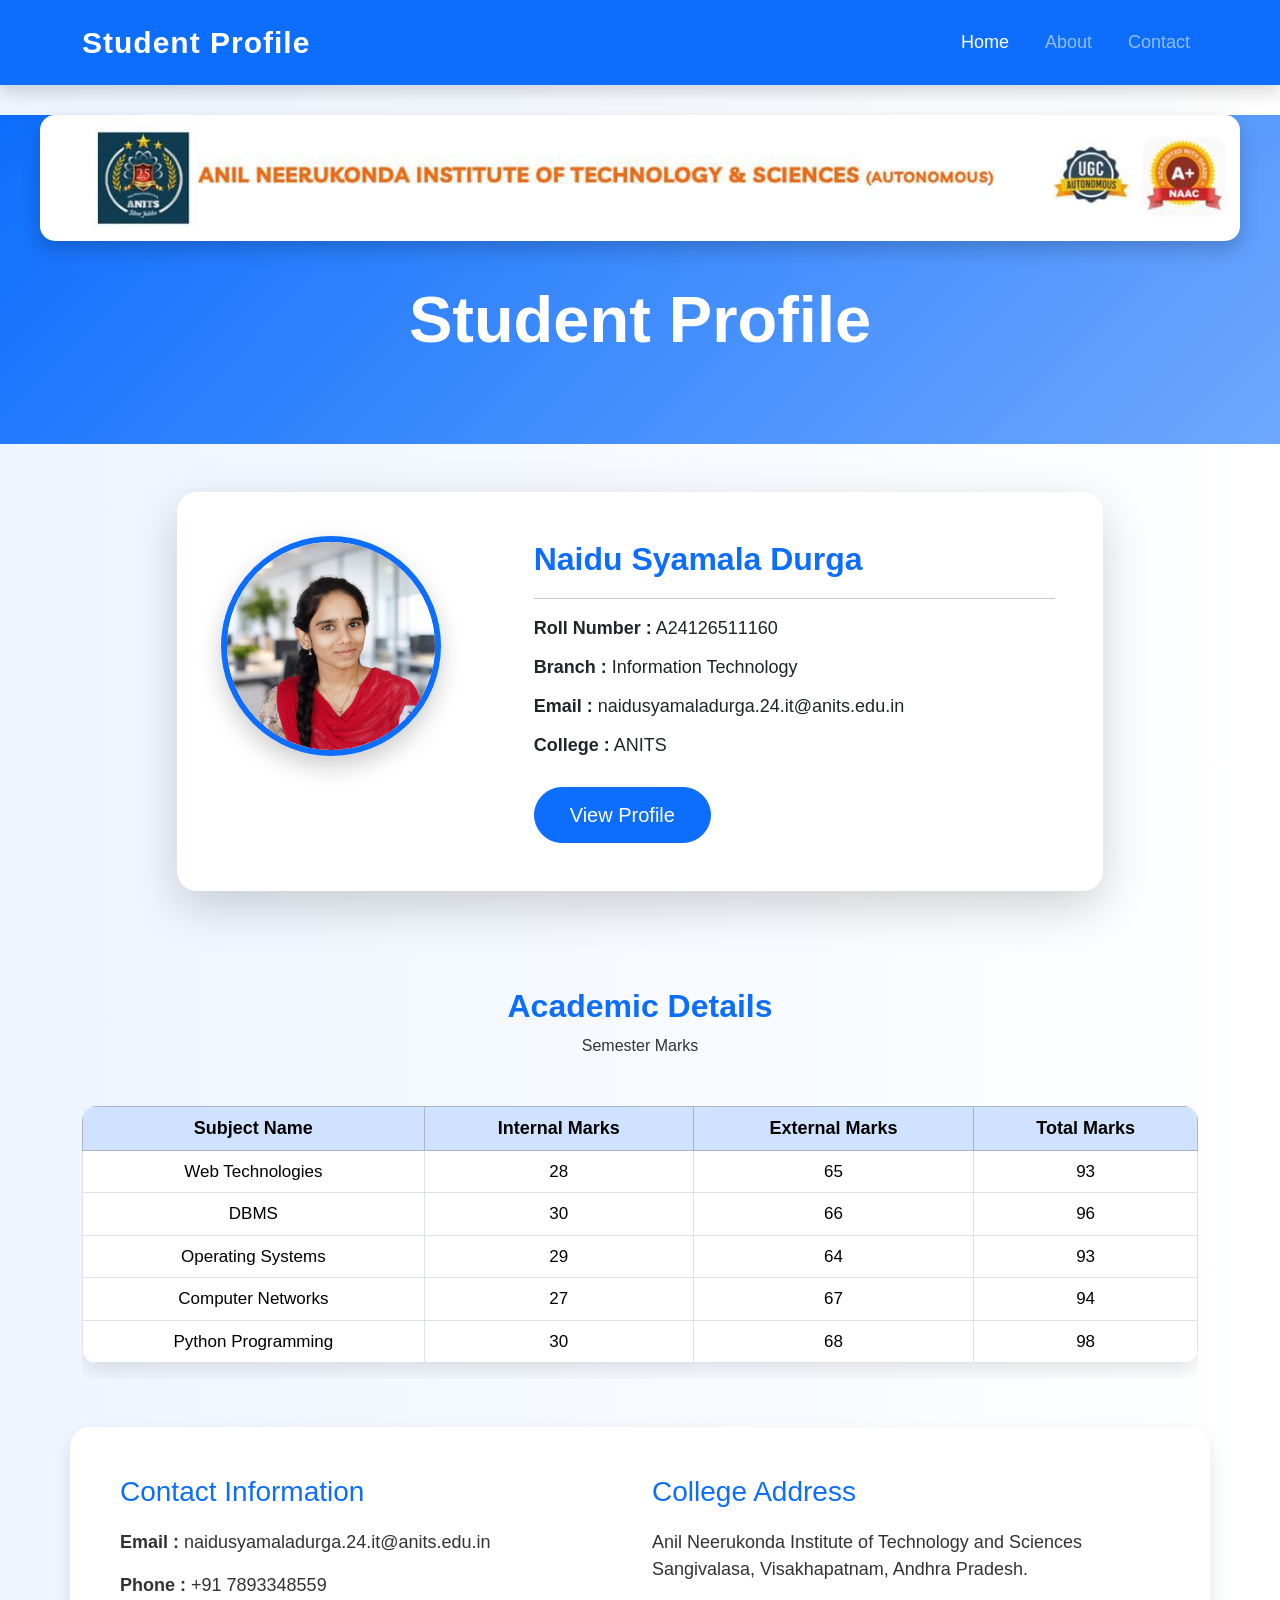
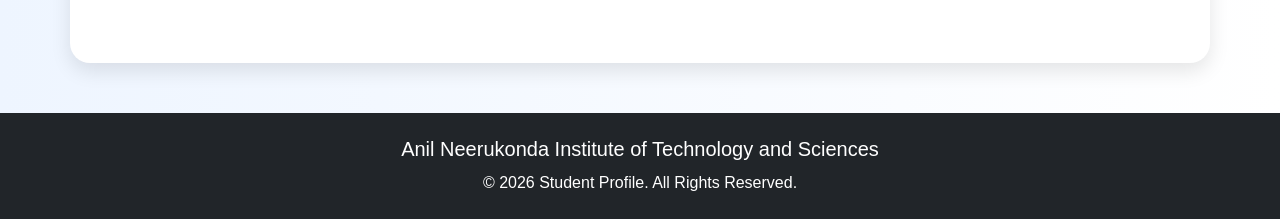
<file: index6.html>
<!DOCTYPE html>
<html lang="en">

<head>

    <meta charset="UTF-8">
    <meta name="viewport" content="width=device-width, initial-scale=1.0">

    <title>Student Profile</title>

    <!-- Bootstrap CSS -->
    <link href="https://cdn.jsdelivr.net/npm/bootstrap@5.3.3/dist/css/bootstrap.min.css" rel="stylesheet">

    <!-- External CSS -->
    <link rel="stylesheet" href="css6.css">

</head>

<body>

<!-- ===================== NAVBAR ===================== -->

<nav class="navbar navbar-expand-lg navbar-dark bg-primary sticky-top shadow">

    <div class="container">

        <a class="navbar-brand fw-bold" href="#">
            Student Profile
        </a>

        <button class="navbar-toggler"
                type="button"
                data-bs-toggle="collapse"
                data-bs-target="#navbar">

            <span class="navbar-toggler-icon"></span>

        </button>

        <div class="collapse navbar-collapse" id="navbar">

            <ul class="navbar-nav ms-auto">

                <li class="nav-item">
                    <a class="nav-link active" href="#home">Home</a>
                </li>

                <li class="nav-item">
                    <a class="nav-link" href="#about">About</a>
                </li>

                <li class="nav-item">
                    <a class="nav-link" href="#contact">Contact</a>
                </li>

            </ul>

        </div>

    </div>

</nav>


<!-- ================= HERO SECTION ================= -->

<header id="home" class="hero">

    <!-- Full Width College Banner -->
    <img src="anits-logo..jpeg"
         alt="College Logo"
         class="college-banner">

    <!-- Heading -->
    <div class="hero-content">

        <h1>Student Profile</h1>

    

    </div>

</header>


<!-- ===================== PROFILE CARD ===================== -->

<section class="container py-5">

<div class="row justify-content-center">

<div class="col-lg-10">

<div class="card shadow-lg border-0">

<div class="row g-0">

<div class="col-md-4 text-center p-4">

<img src="profile.jpeg"
     class="profile-image"
     alt="Student Photo">

</div>

<div class="col-md-8">

<div class="card-body p-5">

<h2 class="fw-bold text-primary">
    Naidu Syamala Durga
</h2>

<hr>

<p><strong>Roll Number :</strong> A24126511160</p>

<p><strong>Branch :</strong> Information Technology</p>

<p><strong>Email :</strong> naidusyamaladurga.24.it@anits.edu.in</p>

<p><strong>College :</strong> ANITS</p>

<button class="btn btn-primary btn-lg mt-3">
View Profile
</button>

</div>

</div>

</div>

</div>

</div>

</div>

</section>


<!-- ===================== ABOUT ===================== -->

<section id="about" class="container py-5">

<div class="text-center mb-5">

<h2 class="fw-bold text-primary">
Academic Details
</h2>

<p>
Semester Marks
</p>

</div>

<div class="table-responsive">

<table class="table table-bordered table-hover align-middle text-center">

<thead class="table-primary">

<tr>

<th>Subject Name</th>

<th>Internal Marks</th>

<th>External Marks</th>

<th>Total Marks</th>

</tr>

</thead>

<tbody>

<tr>

<td>Web Technologies</td>

<td>28</td>

<td>65</td>

<td>93</td>

</tr>

<tr>

<td>DBMS</td>

<td>30</td>

<td>66</td>

<td>96</td>

</tr>

<tr>

<td>Operating Systems</td>

<td>29</td>

<td>64</td>

<td>93</td>

</tr>

<tr>

<td>Computer Networks</td>

<td>27</td>

<td>67</td>

<td>94</td>

</tr>

<tr>

<td>Python Programming</td>

<td>30</td>

<td>68</td>

<td>98</td>

</tr>

</tbody>

</table>

</div>

</section>


<!-- ===================== CONTACT ===================== -->

<section id="contact" class="container py-5">

<div class="row">

<div class="col-md-6">

<h3 class="text-primary">
Contact Information
</h3>

<p><strong>Email :</strong> naidusyamaladurga.24.it@anits.edu.in</p>

<p><strong>Phone :</strong> +91 7893348559</p>

</div>

<div class="col-md-6">

<h3 class="text-primary">
College Address
</h3>

<p>

Anil Neerukonda Institute of Technology and Sciences

<br>

Sangivalasa,

Visakhapatnam,

Andhra Pradesh.

</p>

</div>

</div>

</section>


<!-- ===================== FOOTER ===================== -->

<footer class="bg-dark text-white text-center p-4">

<h5>

Anil Neerukonda Institute of Technology and Sciences

</h5>

<p class="mb-0">

© 2026 Student Profile. All Rights Reserved.

</p>

</footer>


<!-- Bootstrap JS -->

<script src="https://cdn.jsdelivr.net/npm/bootstrap@5.3.3/dist/js/bootstrap.bundle.min.js"></script>

</body>

</html>
</file>
<file: css6.css>
/* ==========================================
   GLOBAL STYLES
========================================== */

*{
    margin:0;
    padding:0;
    box-sizing:border-box;
}

html{
    scroll-behavior:smooth;
}

body{
    font-family:Arial, Helvetica, sans-serif;
    background:linear-gradient(to right,#eef5ff,#ffffff);
    color:#333;
}

/* ==========================================
   NAVBAR
========================================== */

.navbar{

    padding:15px 0;

    box-shadow:0 3px 10px rgba(0,0,0,0.2);

}

.navbar-brand{

    font-size:30px;

    font-weight:bold;

    letter-spacing:1px;

}

.nav-link{

    font-size:18px;

    margin-left:20px;

    transition:.3s;

}

.nav-link:hover{

    color:#ffd54f !important;

}

/* ==========================================
   HERO SECTION
========================================== */

.hero{

    width:100%;

    background:linear-gradient(135deg,#0d6efd,#6ea8fe);

    text-align:center;

    padding-bottom:70px;

}

.college-banner{

    width:100%;

    max-width:1200px;

    height:auto;

    display:block;

    margin:30px auto 0;

    object-fit:contain;

    background:white;

    border-radius:15px;

    padding:10px;

    box-shadow:0 8px 20px rgba(0,0,0,0.2);

}

/* Hero Text */

.hero-content{

    padding-top:40px;

    color:white;

}

.hero-content h1{

    font-size:65px;

    font-weight:bold;

    margin-bottom:15px;

}

.hero-content p{

    font-size:28px;

    font-weight:300;

}

/* ==========================================
   PROFILE CARD
========================================== */

.card{

    border:none;

    border-radius:20px;

    overflow:hidden;

    transition:.4s;

}

.card:hover{

    transform:translateY(-8px);

    box-shadow:0 15px 30px rgba(0,0,0,.25);

}

.profile-image{

    width:220px;

    height:220px;

    object-fit:cover;

    border-radius:50%;

    border:6px solid #0d6efd;

    margin-top:20px;

    box-shadow:0 10px 25px rgba(0,0,0,.2);

}

.card-body{

    padding:40px;

}

.card-body h2{

    margin-bottom:20px;

}

.card-body p{

    font-size:18px;

    margin-bottom:12px;

}

/* ==========================================
   BUTTON
========================================== */

.btn{

    border-radius:30px;

    padding:12px 35px;

    transition:.3s;

}

.btn:hover{

    transform:scale(1.05);

}

/* ==========================================
   SECTION TITLES
========================================== */

section{

    padding-top:60px;

    padding-bottom:60px;

}

section h2{

    font-weight:bold;

    color:#0d6efd;

}

/* ==========================================
   TABLE
========================================== */

.table{

    background:white;

    border-radius:15px;

    overflow:hidden;

    box-shadow:0 8px 20px rgba(0,0,0,.1);

}

.table th{

    text-align:center;

    font-size:18px;

}

.table td{

    font-size:17px;

}

.table tbody tr{

    transition:.3s;

}

.table tbody tr:hover{

    background:#dcecff;

}

/* ==========================================
   CONTACT SECTION
========================================== */

#contact{

    background:white;

    border-radius:20px;

    padding:50px;

    margin-bottom:50px;

    box-shadow:0 8px 20px rgba(0,0,0,.1);

}

#contact h3{

    color:#0d6efd;

    margin-bottom:20px;

}

#contact p{

    font-size:18px;

}

/* ==========================================
   FOOTER
========================================== */

footer{

    background:#0b1f44;

    color:white;

    text-align:center;

    padding:25px;

}

footer h5{

    margin-bottom:10px;

}

footer p{

    margin:0;

}

/* ==========================================
   RESPONSIVE DESIGN
========================================== */

@media(max-width:992px){

    .hero-content h1{

        font-size:50px;

    }

    .hero-content p{

        font-size:22px;

    }

}

@media(max-width:768px){

    .college-banner{

        height:110px;

    }

    .hero-content{

        padding:30px 15px;

    }

    .hero-content h1{

        font-size:36px;

    }

    .hero-content p{

        font-size:18px;

    }

    .profile-image{

        width:170px;

        height:170px;

    }

    .card-body{

        text-align:center;

        padding:30px;

    }

    .navbar-brand{

        font-size:24px;

    }

    .nav-link{

        margin-left:0;

    }

    #contact{

        padding:30px;

    }

}

@media(max-width:576px){

    .college-banner{

        height:90px;

    }

    .hero-content h1{

        font-size:30px;

    }

    .hero-content p{

        font-size:16px;

    }

}
</file>
